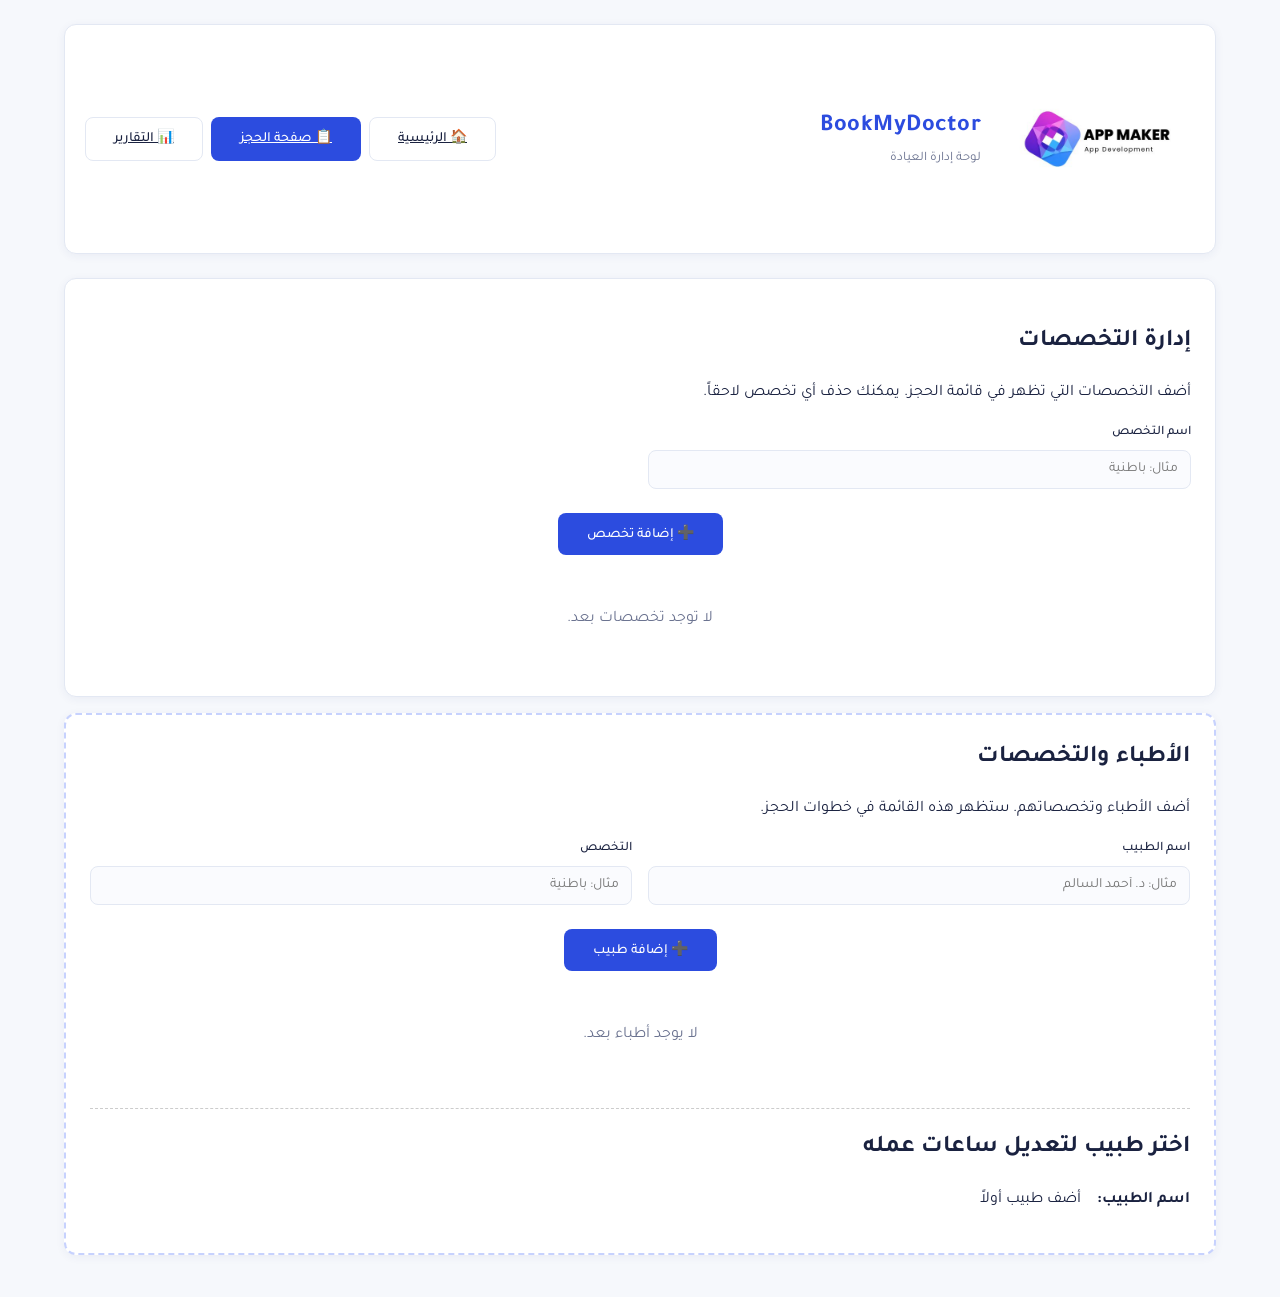
<file: admin.html>
<!DOCTYPE html>
<html lang="ar" dir="rtl">
<head>
  <meta charset="UTF-8" />
  <meta name="viewport" content="width=device-width, initial-scale=1.0" />
  <title>BookMyDoctor - لوحة المدير</title>
  <link rel="icon" type="image/jpeg" href="logo.jpg" />
  <link rel="stylesheet" href="styles.css" />
  <link href="https://fonts.googleapis.com/css2?family=Tajawal:wght@400;500;700&display=swap" rel="stylesheet">
  <style>
    .doctor-chips { display:flex; flex-wrap:wrap; gap:8px; align-items:center; margin:8px 0 16px; }
    .doctor-chips .chip-label { font-weight:700; margin-left:8px; }
    .doc-chip {
      padding:8px 18px; border:2px solid #2b3a67; background:#fff; color:#2b3a67;
      border-radius:8px; cursor:pointer; font-family:inherit; font-size:14px; font-weight:600;
      transition:all .15s;
    }
    .doc-chip:hover { background:#eef2ff; }
    .doc-chip.active { background:#2b3a67; color:#fff; }
    .doc-chip .sched-dot { color:#10b981; margin-right:4px; }
  </style>
</head>
<body>
  <div class="container">
    <header class="page-header app-header">
      <div class="brand">
        <img src="logo.jpg" alt="BookMyDoctor Logo" class="brand-logo" />
        <div class="brand-text">
          <h1>BookMyDoctor</h1>
          <p class="brand-tagline">لوحة إدارة العيادة</p>
        </div>
      </div>
      <div style="display:flex; gap:8px; flex-wrap:wrap;">
        <a class="btn ghost" href="home.html">🏠 الرئيسية</a>
        <a class="btn primary" href="index.html">📋 صفحة الحجز</a>
        <a class="btn ghost" href="reports.html">📊 التقارير</a>
      </div>
    </header>
    
    <section class="card" style="margin-bottom:16px;">
      <h2>إدارة التخصصات</h2>
      <p class="muted">أضف التخصصات التي تظهر في قائمة الحجز. يمكنك حذف أي تخصص لاحقاً.</p>
      <div class="grid-2">
        <div class="field">
          <label>اسم التخصص</label>
          <input type="text" id="newMajorName" placeholder="مثال: باطنية" />
        </div>
      </div>
      <div class="actions">
        <button class="btn primary" id="addMajorBtn" type="button">➕ إضافة تخصص</button>
      </div>
      <div class="table-wrap" style="margin-top:12px;">
        <table id="majorsTable">
          <thead><tr><th>التخصص</th><th>إجراء</th></tr></thead>
          <tbody></tbody>
        </table>
        <p class="empty" id="emptyMajorsMsg">لا توجد تخصصات بعد.</p>
      </div>
    </section>

    <section class="card admin-panel">
      <h2>الأطباء والتخصصات</h2>
      <p class="muted">أضف الأطباء وتخصصاتهم. ستظهر هذه القائمة في خطوات الحجز.</p>
      <div class="grid-2">
        <div class="field"><label>اسم الطبيب</label><input type="text" id="newDoctorName" placeholder="مثال: د. أحمد السالم" /></div>
        <div class="field">
          <label>التخصص</label>
          <input type="text" id="newDoctorSpecialty" placeholder="مثال: باطنية" list="specialtySuggestions" />
          <datalist id="specialtySuggestions"></datalist>
        </div>
      </div>
      <div class="actions">
        <button class="btn primary" id="addDoctorBtn" type="button">➕ إضافة طبيب</button>
      </div>
      <div class="table-wrap" style="margin-top:12px;">
        <table id="doctorsTable">
          <thead><tr><th>اسم الطبيب</th><th>التخصص</th><th>الجدول</th><th>إجراء</th></tr></thead>
          <tbody></tbody>
        </table>
        <p class="empty" id="emptyDoctorsMsg">لا يوجد أطباء بعد.</p>
      </div>

      <hr style="margin:20px 0; border:none; border-top:1px dashed #ccc;" />

      <h2>اختر طبيب لتعديل ساعات عمله</h2>
      <div class="doctor-chips">
        <span class="chip-label">اسم الطبيب:</span>
        <div id="doctorChips" style="display:flex; flex-wrap:wrap; gap:8px;"></div>
      </div>

      <div id="docSchedSection" style="display:none;">
        <h3 id="docSchedTitle" style="margin:8px 0;">إعدادات ساعات العمل</h3>
        <p class="muted">حدد ساعات العمل ومدة كل موعد. ستظهر الفترات المتاحة تلقائياً للمستخدم مع استبعاد المواعيد المحجوزة.</p>
        <div class="grid-2">
          <div class="field"><label>بداية الدوام</label><input type="time" id="docSchedStart" value="09:00" /></div>
          <div class="field"><label>نهاية الدوام</label><input type="time" id="docSchedEnd" value="17:00" /></div>
          <div class="field"><label>بداية فترة الراحة (اختياري)</label><input type="time" id="docSchedBreakStart" /></div>
          <div class="field"><label>نهاية فترة الراحة (اختياري)</label><input type="time" id="docSchedBreakEnd" /></div>
          <div class="field">
            <label>مدة الموعد الواحد (دقيقة)</label>
            <select id="docSchedSlot">
              <option value="15">15</option><option value="20">20</option>
              <option value="30" selected>30</option><option value="45">45</option><option value="60">60</option>
            </select>
          </div>
          <div class="field">
            <label>أيام العمل</label>
            <div class="days-row" id="docSchedDays">
              <label><input type="checkbox" value="0" /> الأحد</label>
              <label><input type="checkbox" value="1" /> الإثنين</label>
              <label><input type="checkbox" value="2" /> الثلاثاء</label>
              <label><input type="checkbox" value="3" /> الأربعاء</label>
              <label><input type="checkbox" value="4" /> الخميس</label>
              <label><input type="checkbox" value="5" /> الجمعة</label>
              <label><input type="checkbox" value="6" /> السبت</label>
            </div>
          </div>
        </div>
        <div class="actions">
          <button class="btn success" id="saveDocSchedBtn" type="button">💾 حفظ الإعدادات</button>
          <button class="btn ghost" id="clearDocSchedBtn" type="button">🗑️ إزالة الجدول المخصص</button>
        </div>
      </div>
    </section>
  </div>
  <script src="admin.js"></script>
</body>
</html>
</file>
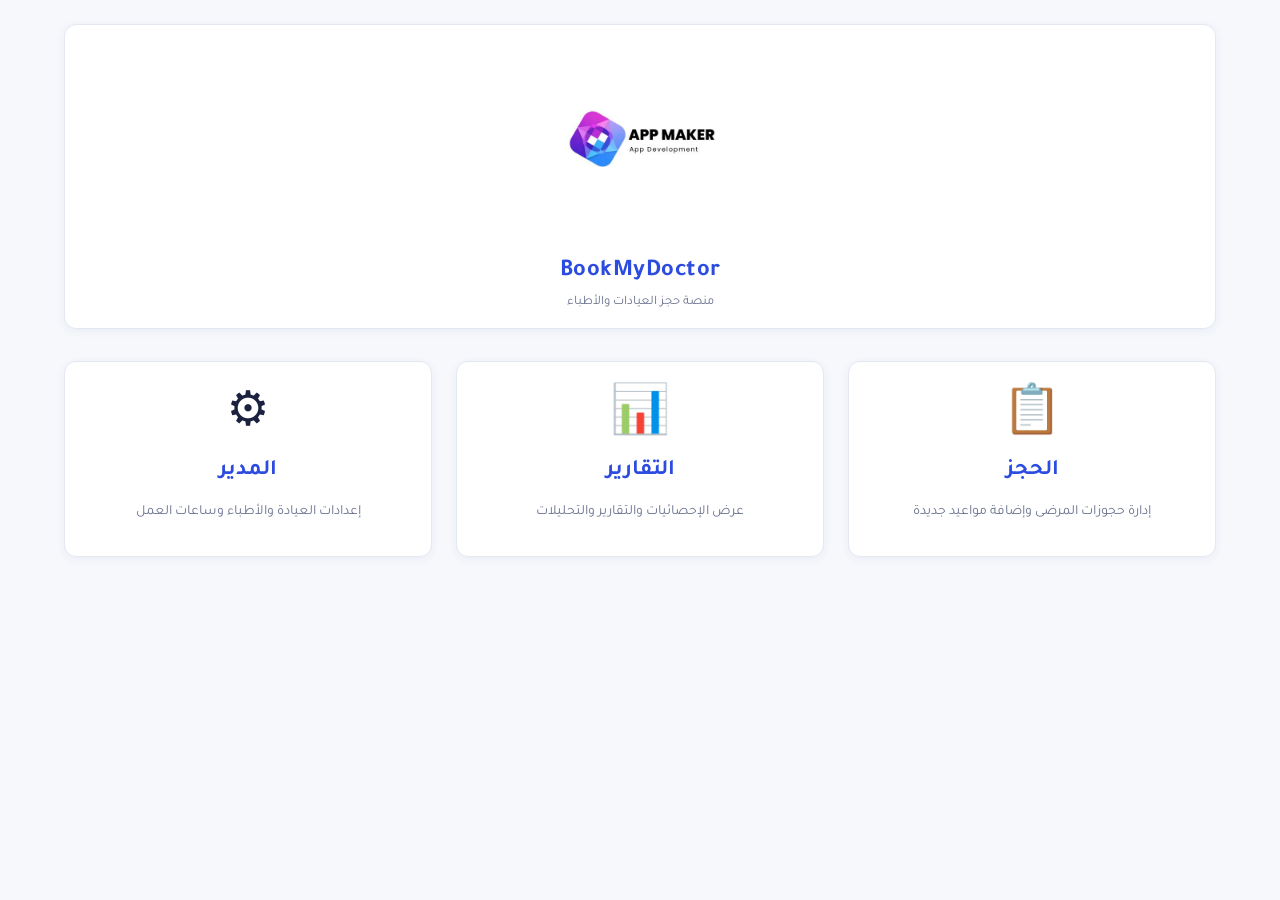
<file: home.html>
<!DOCTYPE html>
<html lang="ar" dir="rtl">
<head>
  <meta charset="UTF-8" />
  <meta name="viewport" content="width=device-width, initial-scale=1.0" />
  <title>BookMyDoctor - الرئيسية</title>
  <link rel="icon" type="image/jpeg" href="logo.jpg" />
  <link rel="stylesheet" href="styles.css" />
  <link href="https://fonts.googleapis.com/css2?family=Tajawal:wght@400;500;700&display=swap" rel="stylesheet">
</head>
<body>
  <div class="container">
    <header class="page-header app-header" style="justify-content:center;">
      <div class="brand" style="flex-direction:column; align-items:center; text-align:center;">
        <img src="logo.jpg" alt="BookMyDoctor Logo" class="brand-logo" />
        <div class="brand-text" style="text-align:center;">
          <h1>BookMyDoctor</h1>
          <p class="brand-tagline">منصة حجز العيادات والأطباء</p>
        </div>
      </div>
    </header>

    <section class="home-grid">
      <a class="home-card" href="index.html">
        <div class="home-icon">📋</div>
        <h2>الحجز</h2>
        <p>إدارة حجوزات المرضى وإضافة مواعيد جديدة</p>
      </a>

      <a class="home-card" href="reports.html">
        <div class="home-icon">📊</div>
        <h2>التقارير</h2>
        <p>عرض الإحصائيات والتقارير والتحليلات</p>
      </a>

      <a class="home-card" href="admin.html">
        <div class="home-icon">⚙️</div>
        <h2>المدير</h2>
        <p>إعدادات العيادة والأطباء وساعات العمل</p>
      </a>
    </section>
  </div>
</body>
</html>
</file>
<file: styles.css>
:root {
  --primary: #2c4cdf;
  --primary-dark: #1e3bb8;
  --bg: #f6f8fc;
  --card: #ffffff;
  --border: #e3e8f3;
  --text: #1a2240;
  --muted: #6b7390;
  --success: #16a34a;
  --danger: #dc2626;
  --radius: 12px;
  --shadow: 0 2px 10px rgba(30, 50, 120, 0.06);
}

* { box-sizing: border-box; }
html, body { margin: 0; padding: 0; }
body {
  font-family: 'Tajawal', system-ui, sans-serif;
  background: var(--bg);
  color: var(--text);
  line-height: 1.6;
}

.container { max-width: 1200px; margin: 0 auto; padding: 24px; }

.page-header { text-align: center; margin-bottom: 24px; }
.page-header h1 {
  display: inline-block;
  margin: 0;
  padding: 14px 60px;
  border: 2px solid var(--primary);
  border-radius: var(--radius);
  font-size: 28px;
  background: #fff;
}
.app-header {
  display: flex;
  align-items: center;
  justify-content: space-between;
  gap: 16px;
  background: #fff;
  padding: 14px 20px;
  border-radius: var(--radius);
  box-shadow: var(--shadow);
  border: 1px solid var(--border);
}
.app-header .brand { display:flex; align-items:center; gap:14px; }
.app-header .brand-logo {
  width: 200px; height: 200px; object-fit: contain;
  border-radius: 16px; background:#fff;
}
.app-header .brand-text { text-align: right; }
.app-header h1 {
  margin: 0; padding: 0; border: none; background: transparent;
  font-size: 24px; color: var(--primary); letter-spacing: 0.5px;
}
.app-header .brand-tagline {
  margin: 2px 0 0; color: var(--muted); font-size: 13px;
}
@media (max-width: 640px) {
  .app-header { flex-direction: column; text-align: center; }
  .app-header .brand-text { text-align: center; }
}

/* Booking status pills */
.status-cell {
  padding: 4px 8px; border-radius: 6px; border: 1px solid var(--border);
  font-family: inherit; font-size: 13px; cursor: pointer; background:#fff;
}
.status-cell.st-ok      { background:#dcfce7; color:#166534; border-color:#86efac; }
.status-cell.st-no      { background:#fee2e2; color:#991b1b; border-color:#fca5a5; }
.status-cell.st-cancel  { background:#f3f4f6; color:#374151; border-color:#d1d5db; }
.status-cell.st-confirm { background:#dbeafe; color:#1e40af; border-color:#93c5fd; }
.status-cell.st-pending { background:#fef9c3; color:#854d0e; border-color:#fde68a; }

/* Booking tools layout */
.bookings-tools { display:flex; flex-wrap:wrap; gap:10px; align-items:flex-end; }
.bookings-tools .field.inline { display:flex; flex-direction:column; gap:4px; margin:0; }
.bookings-tools .field.inline label { font-size:12px; color:var(--muted); font-weight:600; }
.bookings-tools .field.inline input,
.bookings-tools .field.inline select {
  padding:8px 10px; border:1px solid var(--border); border-radius:8px;
  font-family:inherit; font-size:14px; min-width:140px;
}
.bookings-tools .tools-actions { display:flex; gap:8px; flex-wrap:wrap; margin-right:auto; }

.steps {
  display: flex;
  flex-wrap: wrap;
  gap: 10px;
  justify-content: center;
  margin-bottom: 24px;
}
.step {
  background: #fff;
  border: 1.5px solid var(--border);
  border-radius: 10px;
  padding: 10px 18px;
  font-family: inherit;
  font-size: 14px;
  font-weight: 500;
  color: var(--text);
  cursor: pointer;
  transition: all .2s;
}
.step:hover { border-color: var(--primary); }
.step.active {
  background: var(--primary);
  color: #fff;
  border-color: var(--primary);
}
.step.completed { border-color: var(--primary); color: var(--primary); }

.layout {
  display: grid;
  grid-template-columns: 1fr 320px;
  gap: 20px;
  margin-bottom: 24px;
}
@media (max-width: 900px) { .layout { grid-template-columns: 1fr; } }

.card {
  background: var(--card);
  border: 1px solid var(--border);
  border-radius: var(--radius);
  padding: 24px;
  box-shadow: var(--shadow);
}

.form-card h2 { text-align: center; margin: 0 0 20px; color: var(--primary); font-size: 18px; }

.step-panel { display: none; }
.step-panel.active { display: block; }

.grid-2 {
  display: grid;
  grid-template-columns: 1fr 1fr;
  gap: 16px;
}
@media (max-width: 600px) { .grid-2 { grid-template-columns: 1fr; } }

.field { display: flex; flex-direction: column; gap: 6px; }
.field label { font-size: 13px; font-weight: 500; }
.field input,
.field select,
.field textarea {
  font-family: inherit;
  font-size: 14px;
  padding: 10px 12px;
  border: 1px solid var(--border);
  border-radius: 8px;
  background: #fafbfe;
  color: var(--text);
  outline: none;
  transition: border-color .2s;
}
.field input:focus,
.field select:focus,
.field textarea:focus { border-color: var(--primary); background: #fff; }

.actions {
  display: flex;
  justify-content: center;
  gap: 10px;
  margin-top: 24px;
}
.btn {
  font-family: inherit;
  font-size: 14px;
  font-weight: 500;
  padding: 10px 28px;
  border-radius: 8px;
  border: 1px solid transparent;
  cursor: pointer;
  transition: all .2s;
}
.btn.primary { background: var(--primary); color: #fff; }
.btn.primary:hover { background: var(--primary-dark); }
.btn.ghost { background: #fff; border-color: var(--border); color: var(--text); }
.btn.ghost:hover { border-color: var(--primary); color: var(--primary); }
.btn.success { background: var(--success); color: #fff; }
.btn.success:hover { background: #15803d; }
.btn.small { padding: 6px 12px; font-size: 12px; }
.btn.danger { background: var(--danger); color: #fff; }

/* Summary */
.summary-card { padding: 0; overflow: hidden; height: fit-content; }
.summary-header {
  background: #e8efff;
  color: var(--primary);
  text-align: center;
  padding: 14px;
  font-weight: 700;
}
.summary-list { list-style: none; padding: 16px 20px; margin: 0; }
.summary-list li {
  display: flex;
  justify-content: space-between;
  padding: 8px 0;
  border-bottom: 1px dashed var(--border);
  font-size: 14px;
}
.summary-list li:last-child { border-bottom: none; }
.summary-list .label { color: var(--muted); }
.summary-note {
  margin: 0 20px 20px;
  padding: 14px;
  background: #f1f5ff;
  border-radius: 8px;
  text-align: center;
  font-size: 13px;
  color: var(--muted);
}

/* Bookings table */
.bookings { margin-bottom: 24px; }
.bookings-header {
  display: flex;
  justify-content: space-between;
  align-items: center;
  gap: 12px;
  margin-bottom: 16px;
  flex-wrap: wrap;
}
.bookings-header h2 { margin: 0; color: var(--primary); font-size: 18px; }
.bookings-tools {
  display: flex;
  flex-wrap: wrap;
  gap: 8px;
  align-items: center;
}
.bookings-tools input[type="search"],
.bookings-tools input[type="date"] {
  padding: 8px 12px;
  border: 1px solid var(--border);
  border-radius: 8px;
  font-family: inherit;
}
.bookings-tools input[type="search"] { min-width: 220px; }

.table-wrap { overflow-x: auto; }
table { width: 100%; border-collapse: collapse; font-size: 14px; }
th, td { padding: 10px 12px; text-align: right; border-bottom: 1px solid var(--border); }
th { background: #f6f8fc; font-weight: 600; color: var(--muted); }
.empty { text-align: center; color: var(--muted); padding: 24px; }

.row-actions { display: flex; gap: 6px; }

/* Suggestions */
.suggestions { text-align: center; }
.suggestions h3 { color: var(--primary); margin-bottom: 16px; }
.suggest-grid {
  display: grid;
  grid-template-columns: repeat(auto-fit, minmax(220px, 1fr));
  gap: 14px;
}
.suggest {
  background: #f1f5ff;
  border-radius: var(--radius);
  padding: 20px 16px;
}
.suggest .icon { font-size: 24px; margin-bottom: 8px; }
.suggest h4 { margin: 8px 0; font-size: 14px; color: var(--primary); }
.suggest p { margin: 0; font-size: 12px; color: var(--muted); }

/* Toast */
.toast {
  position: fixed;
  bottom: 24px;
  left: 50%;
  transform: translateX(-50%);
  background: var(--text);
  color: #fff;
  padding: 12px 24px;
  border-radius: 8px;
  font-size: 14px;
  opacity: 0;
  transition: opacity .3s;
  pointer-events: none;
  z-index: 1000;
}
.toast.show { opacity: 1; }

/* Doctors manager */
.btn-link {
  background: none; border: none; color: var(--primary);
  font-family: inherit; font-size: 12px; cursor: pointer;
  margin-right: 8px; text-decoration: underline;
}
.doctors-manager {
  margin-top: 16px; padding: 14px;
  background: #f1f5ff; border-radius: var(--radius);
}
.doctors-manager h4 { margin: 0 0 10px; color: var(--primary); font-size: 14px; }
.doctors-list { display: flex; flex-direction: column; gap: 6px; margin-bottom: 12px; }
.doctor-item {
  display: flex; justify-content: space-between; align-items: center;
  background: #fff; padding: 8px 12px; border-radius: 8px;
  border: 1px solid var(--border); font-size: 13px;
}
.add-doctor-row {
  display: grid; grid-template-columns: 2fr 1.5fr auto; gap: 8px;
}
@media (max-width: 600px) { .add-doctor-row { grid-template-columns: 1fr; } }
.add-doctor-row input {
  padding: 8px 10px; border: 1px solid var(--border);
  border-radius: 8px; font-family: inherit; font-size: 13px;
}

/* Time slots */
.time-slots {
  display: grid;
  grid-template-columns: repeat(auto-fill, minmax(80px, 1fr));
  gap: 8px;
}
.slot {
  font-family: inherit; font-size: 13px;
  padding: 8px 10px; border: 1px solid var(--border);
  border-radius: 8px; background: #fff; color: var(--text);
  cursor: pointer; transition: all .15s;
}
.slot:hover:not(.taken) { border-color: var(--primary); color: var(--primary); }
.slot.selected { background: var(--primary); color: #fff; border-color: var(--primary); }
.slot.taken {
  background: #f3f4f6; color: #9ca3af;
  cursor: not-allowed; text-decoration: line-through;
}

/* Admin panel */
.admin-panel { margin-bottom: 18px; border: 2px dashed #c7d2fe; }
.admin-panel h2 { margin-top: 0; }
.days-row { display: flex; flex-wrap: wrap; gap: 10px; }
.days-row label { display: inline-flex; align-items: center; gap: 6px; background: #f1f5f9; padding: 6px 10px; border-radius: 8px; cursor: pointer; }
.page-header { display: flex; justify-content: space-between; align-items: center; flex-wrap: wrap; gap: 10px; }

/* Available slots button + modal */
.available-section { margin-top: 24px; text-align: center; }
.btn.big { font-size: 16px; padding: 14px 28px; }
.modal-overlay {
  position: fixed; inset: 0; background: rgba(15,23,42,0.55);
  display: flex; align-items: flex-start; justify-content: center;
  z-index: 999; padding: 30px 16px; overflow-y: auto;
}
.modal-card {
  background: #fff; border-radius: 14px; width: 100%; max-width: 900px;
  padding: 22px; box-shadow: 0 20px 60px rgba(0,0,0,.25);
}
.modal-header { display: flex; justify-content: space-between; align-items: center; margin-bottom: 14px; }
.modal-header h2 { margin: 0; color: var(--primary); }
.modal-controls { display: grid; grid-template-columns: 1fr 1fr; gap: 14px; margin-bottom: 16px; }
.available-list { display: flex; flex-direction: column; gap: 14px; }
.day-block { border: 1px solid var(--border); border-radius: 10px; padding: 12px; background: #f8fafc; }
.day-header { display: flex; justify-content: space-between; align-items: center; margin-bottom: 10px; flex-wrap: wrap; gap: 6px; }
.avail-grid { display: grid; grid-template-columns: repeat(auto-fill, minmax(110px, 1fr)); gap: 8px; }
.avail-slot {
  display: flex; flex-direction: column; align-items: center; gap: 2px;
  padding: 8px 6px; border-radius: 8px; font-size: 13px;
  border: 1px solid var(--border); background: #fff;
}
.avail-slot .t { font-weight: 700; }
.avail-slot .s { font-size: 11px; }
.avail-slot.free { border-color: #34d399; color: #065f46; background: #ecfdf5; }
.avail-slot.taken { border-color: #fca5a5; color: #991b1b; background: #fef2f2; text-decoration: line-through; }
.avail-slot.past { border-color: #e5e7eb; color: #9ca3af; background: #f3f4f6; }
@media (max-width: 600px) {
  .modal-controls { grid-template-columns: 1fr; }
}

/* ============ Reports Dashboard ============ */
.kpi-grid {
  display: grid;
  grid-template-columns: repeat(auto-fit, minmax(170px, 1fr));
  gap: 12px;
  margin: 16px 0;
}
.kpi-card {
  background: #fff;
  border: 1px solid var(--border);
  border-radius: var(--radius);
  padding: 16px;
  box-shadow: var(--shadow);
  text-align: center;
}
.kpi-label { color: var(--muted); font-size: 13px; margin-bottom: 6px; }
.kpi-value { font-size: 26px; font-weight: 700; color: var(--primary); }

.report-tabs {
  display: flex;
  flex-wrap: wrap;
  gap: 6px;
  margin: 16px 0;
  border-bottom: 2px solid var(--border);
  padding-bottom: 4px;
}
.report-tabs .tab {
  background: #fff;
  border: 1px solid var(--border);
  border-radius: 8px 8px 0 0;
  padding: 8px 14px;
  cursor: pointer;
  font-family: inherit;
  font-size: 14px;
  color: var(--muted);
}
.report-tabs .tab.active {
  background: var(--primary);
  color: #fff;
  border-color: var(--primary);
}
.report-panel { display: none; }
.report-panel.active { display: block; }
.report-header {
  display: flex;
  justify-content: space-between;
  align-items: center;
  flex-wrap: wrap;
  gap: 10px;
  margin-bottom: 14px;
}
.chart-wrap {
  position: relative;
  height: 320px;
  margin: 16px 0;
}

/* ============ Home Page ============ */
.home-grid {
  display: grid;
  grid-template-columns: repeat(auto-fit, minmax(240px, 1fr));
  gap: 24px;
  margin-top: 32px;
}
.home-card {
  display: flex;
  flex-direction: column;
  align-items: center;
  text-align: center;
  gap: 12px;
  background: var(--card);
  border: 1px solid var(--border);
  border-radius: var(--radius);
  padding: 32px 24px;
  box-shadow: var(--shadow);
  text-decoration: none;
  color: var(--text);
  transition: transform .2s, box-shadow .2s, border-color .2s;
}
.home-card:hover {
  transform: translateY(-4px);
  box-shadow: 0 8px 24px rgba(30, 50, 120, 0.12);
  border-color: var(--primary);
}
.home-card .home-icon {
  font-size: 48px;
  line-height: 1;
}
.home-card h2 {
  margin: 0;
  color: var(--primary);
  font-size: 22px;
}
.home-card p {
  margin: 0;
  color: var(--muted);
  font-size: 14px;
}
</file>
